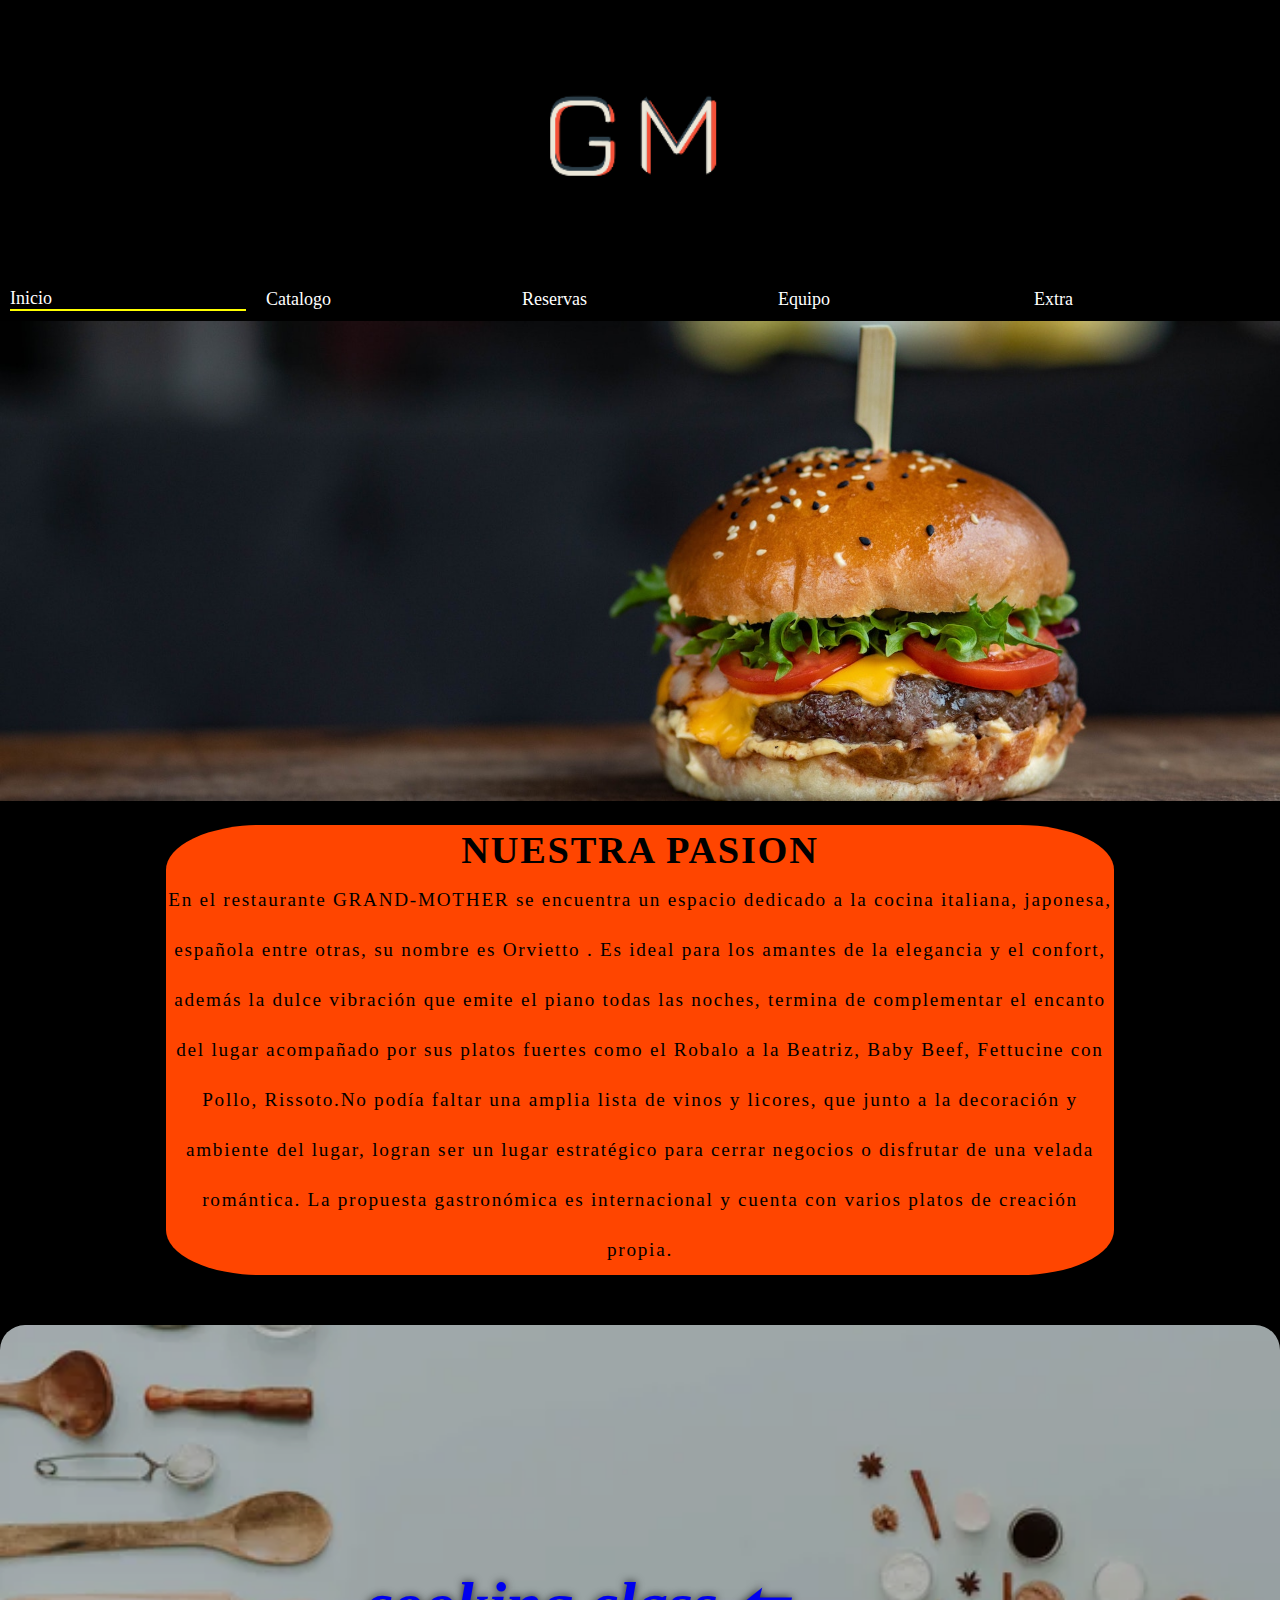
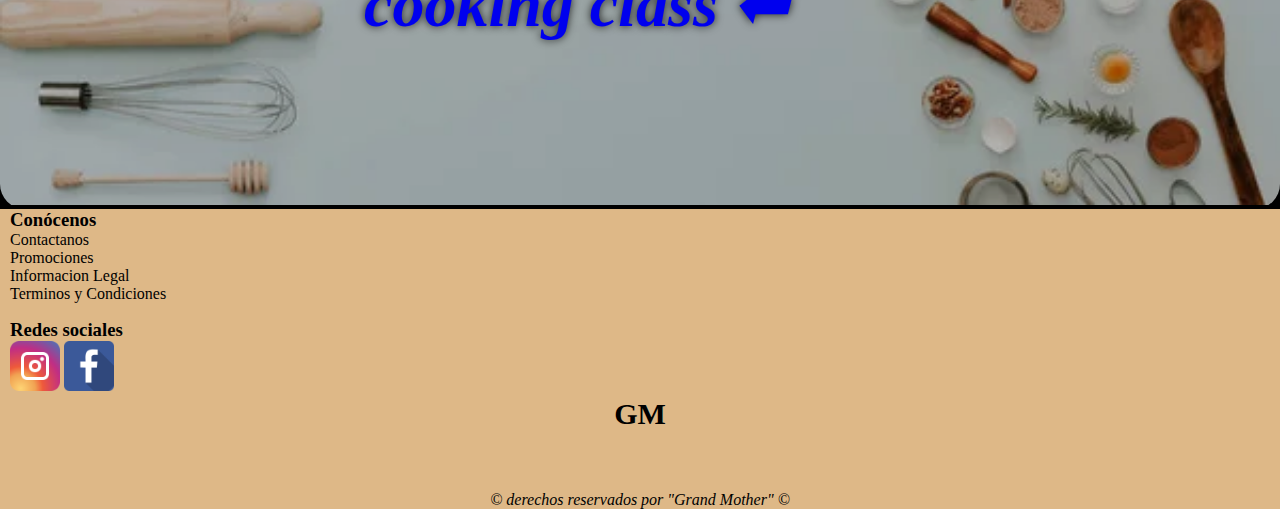
<file: index.html>
<!DOCTYPE html>
<html lang="en">
<head>
    <meta charset="UTF-8">
    <meta http-equiv="X-UA-Compatible" content="IE=edge">
    <meta name="viewport" content="width=device-width, initial-scale=1.0">
    <meta name="description" content="Grand Mother es una propuesta de restaurantes internacionales donde la magia esta no solo en la calidad de la materia prima o en la elaboración minuciosa de los platos si no también en el amor que se le pone a cada plato con tal de disfrutarlo al máximo ">
    <meta name="keywords" content="Comida deliciosa, rápida, restaurantes, lujo">
    <link rel="shortcut icon" type="image/png" sizes="32x32" href="../icons/favicon-32x32.png">
    <link rel="stylesheet" href="./css/style.css">
    <title>Restaurante exótico-comida extranjera</title>
</head>
<body>
    <header class="header-inicio">
      <div class="inicio-titulo-img">
        <a href="./index.html"><img src="./icons/logo logo.png" alt="logo" class="logo"></a>
        <h1>GRAND MOTHER</h1>
      </div>
      <nav class="nav-general">
        <ul class="nav-general-ul">
          <li class="li-nav-general ini"><a class="nav-li-a" href="./index.html">Inicio</a></li>
          <li class="li-nav-general catal"><a class="nav-li-a" href="./page/catalogo.html">Catalogo</a></li>
          <li class="li-nav-general ub"><a class="nav-li-a" href="./page/ubi-reser.html">Reservas</a></li>
          <li class="li-nav-general rese"><a class="nav-li-a" href="./page/personas.html">Equipo</a></li>
          <li class="li-nav-general per"><a class="nav-li-a" href="./page/extra.html">Extra</a></li>
        </ul>
      </nav>  
    </header>
    <main class="main-inicio">
      <div class="slider-frame">
        <ul class="slider-img">
            <li class="li-slider"><img src="img/img1.jpg" alt="plato" class="img-slader"></li>
            <li class="li-slider"><img src="img/img2.jpg" alt="sushi" class="img-slader"></li>
            <li class="li-slider"><img src="img/img3.jpg" alt="tenedor" class="img-slader"></li>
            <li class="li-slider"><img src="img/img4.jpg" alt="tabla" class="img-slader"></li>
        </ul>
      </div>
      <div class="main-text1">
        <h1>NUESTRA PASION</h1>
        <p>En el restaurante GRAND-MOTHER  se encuentra un espacio dedicado a la cocina italiana, japonesa, española entre otras, su nombre es Orvietto . Es ideal para los amantes de la elegancia y el confort, además la dulce vibración que emite el piano todas las noches, termina de complementar el encanto del lugar acompañado por sus platos fuertes como el Robalo a la Beatriz, Baby Beef, Fettucine con Pollo, Rissoto.No podía faltar una amplia lista de vinos y licores, que junto a la decoración y ambiente del lugar, logran ser un lugar estratégico para cerrar negocios o disfrutar de una velada romántica. La propuesta gastronómica es internacional y cuenta con varios platos de creación propia.</p>
      </div>
      <div class="banner-food">
        <img src="./img/banner-food.jpg" alt="ingredientes" class="img-banner-food">
        <p class="p-banner-food"><a href="https://www.youtube.com/watch?v=Z7SwhTZ5tOM&ab_channel=FuegoLoco" class="a-p-banner">cooking class ⬅ </a></p>
    </div>
    </main>
    <footer class="footer-inicio">
      <div class="footer-uno">
        <h3><strong> Conócenos </strong></h3>
        <ul>
          <li><a class="footer-ul-li-a" href="https://www.cronista.com/economia-politica/la-pina-es-inevitable-porque-la-macro-esta-podrida-el-duro-lamento-de-javier-milei/"> Contactanos</a></li>
          <li><a class="footer-ul-li-a" href="https://www.cronista.com/economia-politica/la-pina-es-inevitable-porque-la-macro-esta-podrida-el-duro-lamento-de-javier-milei/"> Promociones</a></li>
          <li><a class="footer-ul-li-a" href="https://www.cronista.com/economia-politica/la-pina-es-inevitable-porque-la-macro-esta-podrida-el-duro-lamento-de-javier-milei/"> Informacion Legal</a></li>
          <li><a class="footer-ul-li-a" href="https://www.cronista.com/economia-politica/la-pina-es-inevitable-porque-la-macro-esta-podrida-el-duro-lamento-de-javier-milei/"> Terminos y Condiciones</a></li>
        </ul>
      </div>
      <div class="footer-dos">
        <h3><strong> Redes sociales </strong></h3>
        <a href="https://www.instagram.com/"><img src="./icons/instagram.png" alt="instagram" class="redes-footer-img"></a>
        <a href="https://www.facebook.com/"><img src="./icons/facebook.png" alt="facebook" class="redes-footer-img"></a>
      </div>
      <div class="footer-tres">
        <h3 class="gm">GM</h3>
      </div>
      <div class="footer-cuatro">
        <em>© derechos reservados por "Grand Mother" ©</em>
      </div>
    </footer>
    <script src="/main.js"></script>
</body>
</html>
</file>
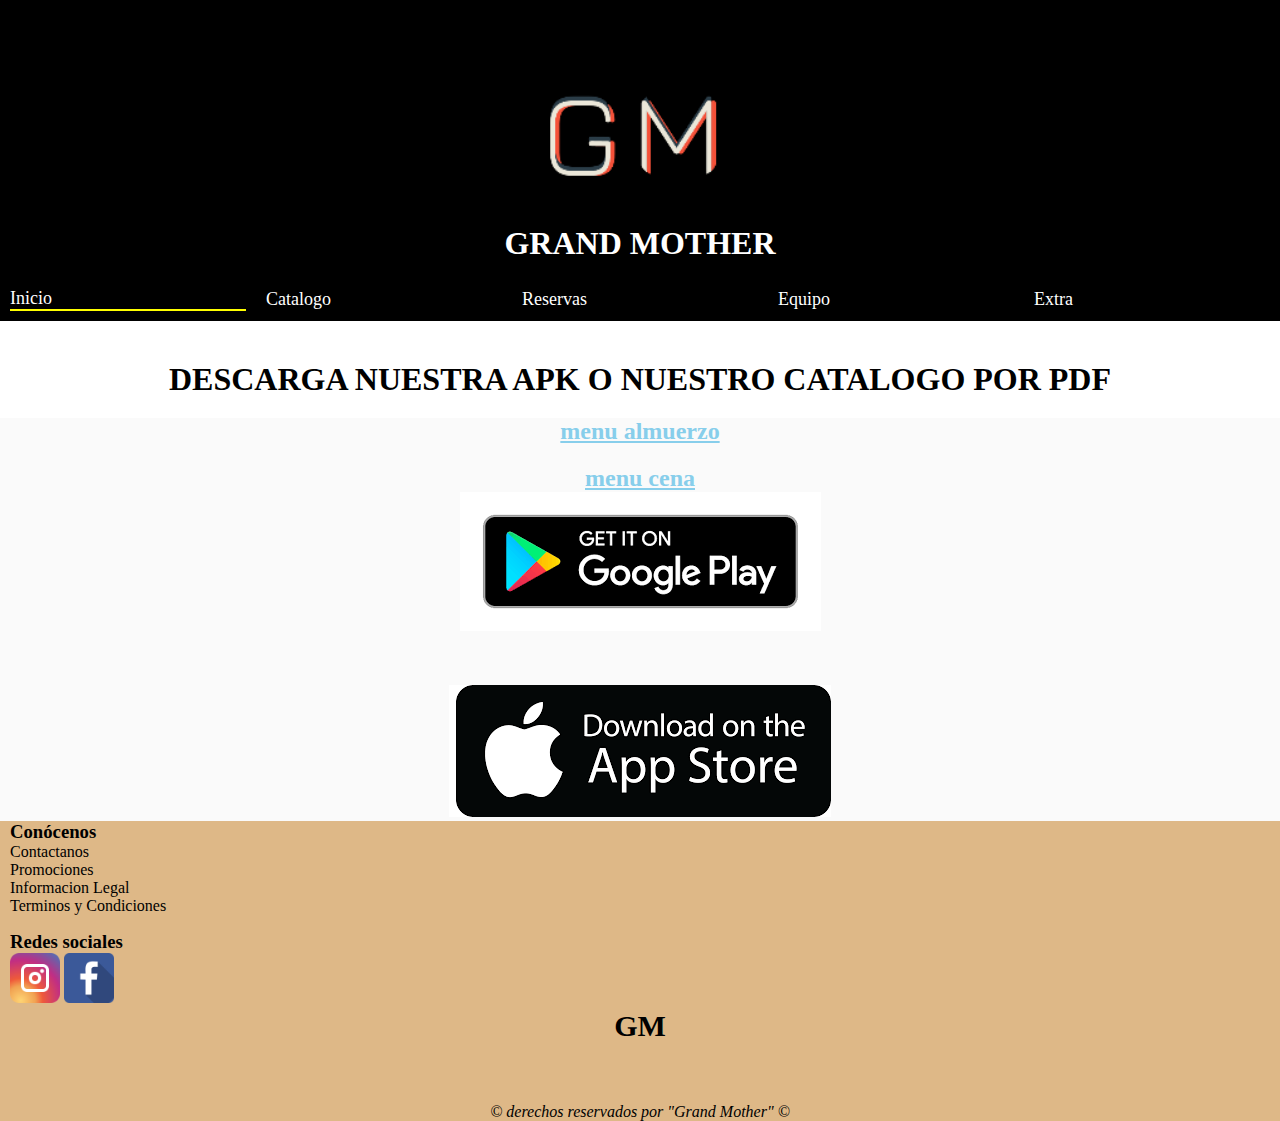
<file: page/extra.html>
<!DOCTYPE html>
<html lang="en">
<head>
    <meta charset="UTF-8">
    <meta http-equiv="X-UA-Compatible" content="IE=edge">
    <meta name="viewport" content="width=device-width, initial-scale=1.0">
    <meta name="description" content="Una aplicación en donde pueden ver nuestro catalogo de comida y además podrás pedir atreves de la aplicación móvil la comida que desees sin cargo de envío ">
    <meta name="keywords" content="Aplicación móvil, descarga, catalogo, pedidos a domicilio">
    <link rel="stylesheet" href="../css/style.css">
    <title>catalogo de comida- aplicaciones</title>
</head>
<body>
    <header class="header-inicio">
        <div class="inicio-titulo-img">
          <a href="../index.html"><img src="../icons/logo logo.png" alt="logo" class="logo"></a>
          <h1 class="titulo-header">GRAND MOTHER</h1>
        </div>
        <nav class="nav-general">
          <ul class="nav-general-ul">
            <li class="li-nav-general ini"><a class="nav-li-a" href="../index.html">Inicio</a></li>
            <li class="li-nav-general catal"><a class="nav-li-a" href="./catalogo.html">Catalogo</a></li>
            <li class="li-nav-general ub"><a class="nav-li-a" href="./ubi-reser.html">Reservas</a></li>
            <li class="li-nav-general rese"><a class="nav-li-a" href="./personas.html">Equipo</a></li>
            <li class="li-nav-general per"><a class="nav-li-a" href="./extra.html">Extra</a></li>
          </ul>
        </nav>  
    </header>
    <main class="main-extra">
        <h1 class="h1-apk">DESCARGA NUESTRA APK O NUESTRO CATALOGO POR PDF</h1>
        <div class="contenedor-apk">
            <h2 class="h2-apk h2-11"><a href="https://drive.google.com/file/d/1CUoHYrBXydnJr3fMBxEMMrKCqdGgPCy-/view" class="a-apk">menu almuerzo</a></h2>
            <h2 class="h2-apk h2-22"><a href="https://drive.google.com/file/d/1aKr-Q-BvOrkUyZ8FX36Mrg9csysnn0eR/view" class="a-apk">menu cena</a></h2>
            <div class="apk-img-playstore">
                <a href=""><img src="../img/apk/PlayStore.png" alt="playstore"></a>
            </div>
            <div class="apk-img-apple">
               <a href=""><img src="../img/apk/Appl.png" alt="apple"></a>
            </div>
        </div>
    </main>
    <footer class="footer-inicio">
        <div class="footer-uno">
          <h3><strong> Conócenos </strong></h3>
          <ul>
            <li><a class="footer-ul-li-a" href="https://www.cronista.com/economia-politica/la-pina-es-inevitable-porque-la-macro-esta-podrida-el-duro-lamento-de-javier-milei/"> Contactanos</a></li>
            <li><a class="footer-ul-li-a" href="https://www.cronista.com/economia-politica/la-pina-es-inevitable-porque-la-macro-esta-podrida-el-duro-lamento-de-javier-milei/"> Promociones</a></li>
            <li><a class="footer-ul-li-a" href="https://www.cronista.com/economia-politica/la-pina-es-inevitable-porque-la-macro-esta-podrida-el-duro-lamento-de-javier-milei/"> Informacion Legal</a></li>
            <li><a class="footer-ul-li-a" href="https://www.cronista.com/economia-politica/la-pina-es-inevitable-porque-la-macro-esta-podrida-el-duro-lamento-de-javier-milei/"> Terminos y Condiciones</a></li>
          </ul>
        </div>
        <div class="footer-dos">
          <h3><strong> Redes sociales </strong></h3>
          <a href="https://www.instagram.com/"><img src="../icons/instagram.png" alt="instagram" class="redes-footer-img"></a>
          <a href="https://www.facebook.com/"><img src="../icons/facebook.png" alt="facebook" class="redes-footer-img"></a>
        </div>
        <div class="footer-tres">
          <h3 class="gm">GM</h3>
        </div>
        <div class="footer-cuatro">
          <em>© derechos reservados por "Grand Mother" ©</em>
        </div>
      </footer>
      <script src="/main.js"></script>
</body>
</html>
</file>
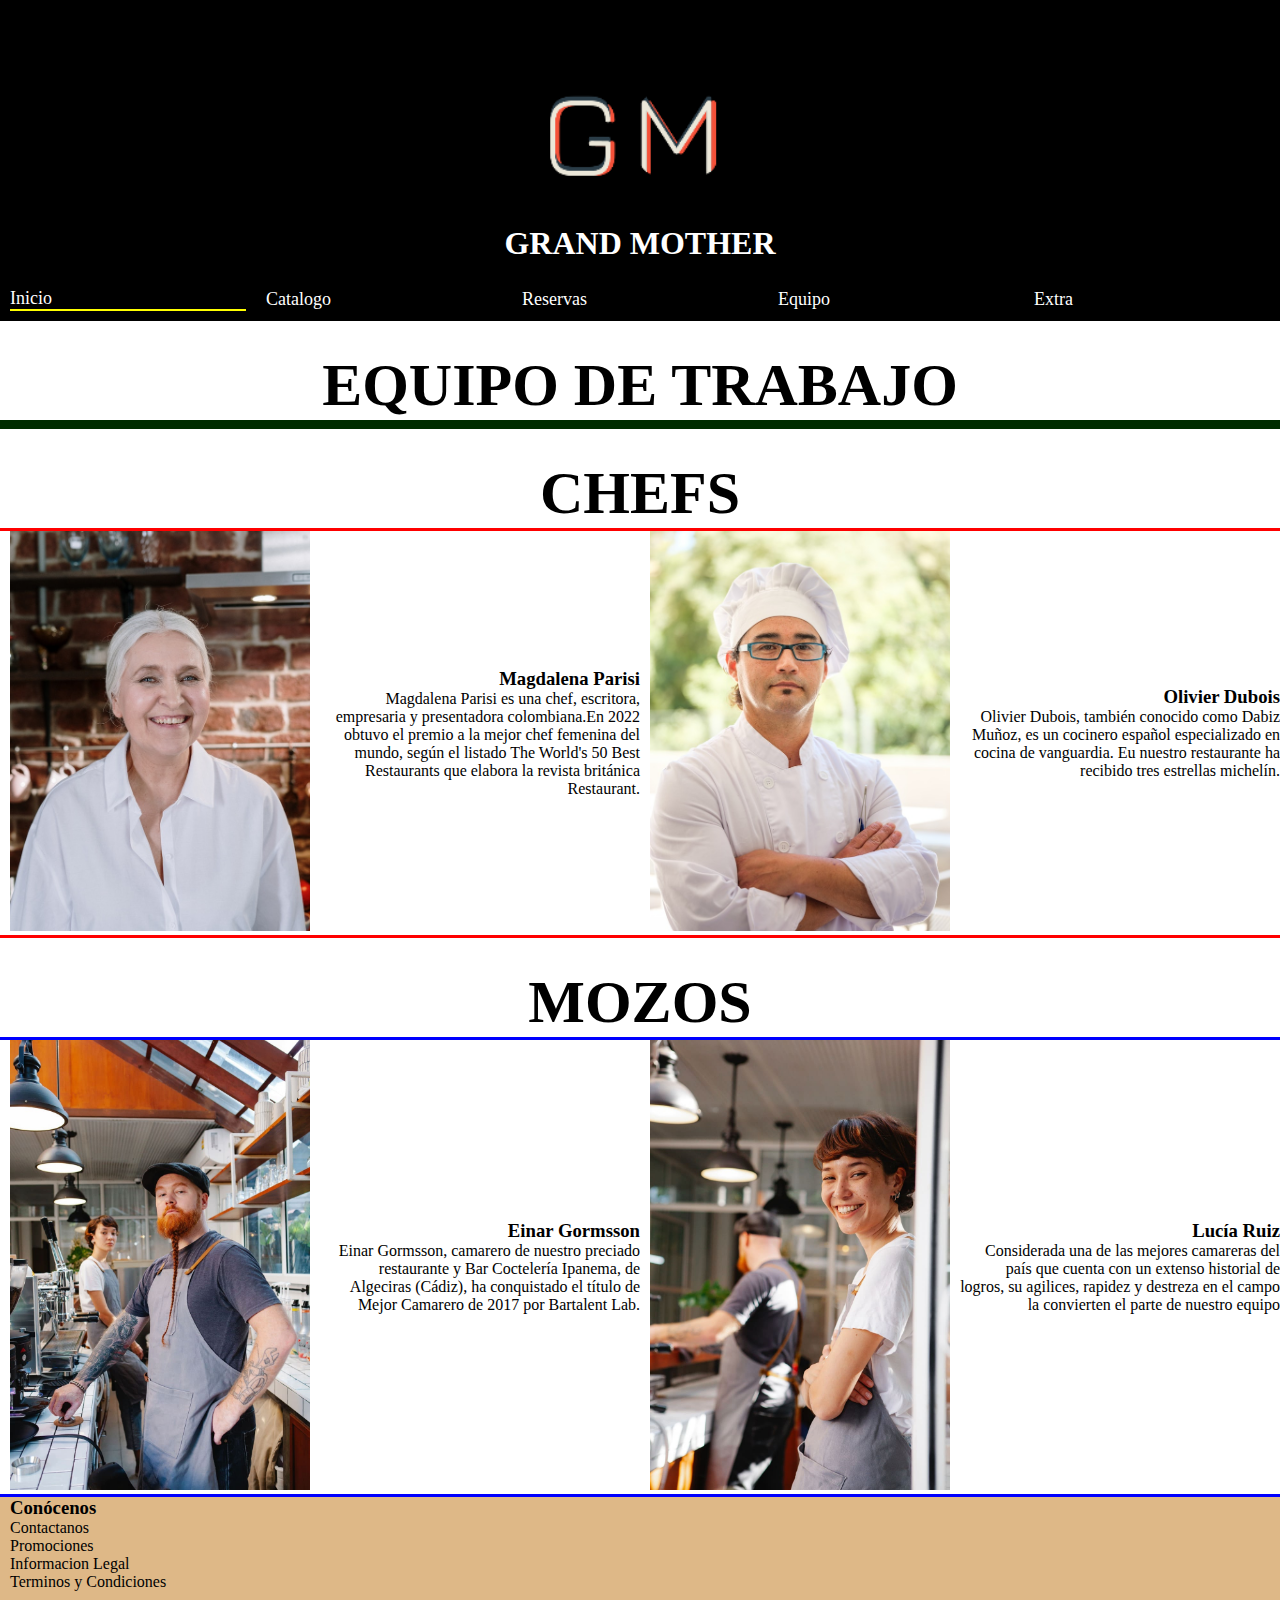
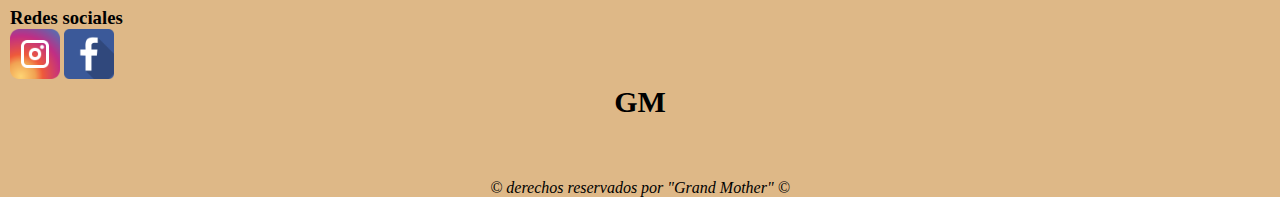
<file: page/personas.html>
<!DOCTYPE html>
<html lang="en">
<head>
    <meta charset="UTF-8">
    <meta http-equiv="X-UA-Compatible" content="IE=edge">
    <meta name="viewport" content="width=device-width, initial-scale=1.0">
    <meta name="description" content="Nuestros profesionales están altamente preparados para cumplir cualquier demanda que se les aparezca además contamos con 3 premios a los mejores platillos de comida del país">
    <meta name="keywords" content="Personal capacitado, top, lujo, premios, comidas, mejores restaurantes ">
    <link rel="stylesheet" href="../css/style.css">
    <title>equipo de trabajo- mejores del país</title>
</head>
<body>
    <header class="header-inicio">
        <div class="inicio-titulo-img">
          <a href="../index.html"><img src="../icons/logo logo.png" alt="logo" class="logo"></a>
          <h1 class="titulo-header">GRAND MOTHER</h1>
        </div>
        <nav class="nav-general">
          <ul class="nav-general-ul">
            <li class="li-nav-general ini"><a class="nav-li-a" href="../index.html">Inicio</a></li>
            <li class="li-nav-general catal"><a class="nav-li-a" href="./catalogo.html">Catalogo</a></li>
            <li class="li-nav-general ub"><a class="nav-li-a" href="./ubi-reser.html">Reservas</a></li>
            <li class="li-nav-general rese"><a class="nav-li-a" href="./personas.html">Equipo</a></li>
            <li class="li-nav-general per"><a class="nav-li-a" href="./extra.html">Extra</a></li>
          </ul>
        </nav>  
    </header>
    <main class="main-personas">
        <h1 class="h1-chef">EQUIPO DE TRABAJO</h1>
        <h2 class="h2-chef">CHEFS</h2>
        <div class="contenedor-chef">
            <div class="chef-1 general-chef">
                <div class="img-chef-1 imgagen-chef">
                    <img src="../img/chef-mozos/mujer-chef.jpg" alt="cocinera" class="imagenchefs">
                </div>
                <div class="texto-chef1 general-texto-chef">
                    <h3>Magdalena Parisi</h3>
                    <p>Magdalena Parisi  es una chef, escritora, empresaria y presentadora colombiana.En 2022 obtuvo el premio a la mejor chef femenina del mundo, según el listado The World's 50 Best Restaurants que elabora la revista británica Restaurant.</p>
                </div>
            </div>
            <div class="chef-2 general-chef">
                <div class="img-chef-2 imgagen-chef">
                    <img src="../img/chef-mozos/hombre-chef.jpg" alt="chef" class="imagenchefs">
                </div>
                <div class="texto-chef2 general-texto-chef">
                    <h3>Olivier Dubois</h3>
                    <p>Olivier Dubois, también conocido como Dabiz Muñoz, es un cocinero español especializado en cocina de vanguardia. Eu nuestro restaurante ha recibido tres estrellas michelín.</p>
                </div>
            </div>
        </div>
        <h4 class="h4-mozos">MOZOS</h4>
        <div class="contenedor-chef">
            <div class="chef-1 general-chef general-chef-2">
                <div class="img-chef-1 imgagen-chef">
                    <img src="../img/chef-mozos/mozo-m-1.jpg" alt="moza" class="imagenchefs">
                </div>
                <div class="texto-chef1 general-texto-chef">
                    <h3>Einar Gormsson </h3>
                    <p>Einar Gormsson, camarero de nuestro preciado restaurante y Bar Coctelería Ipanema, de Algeciras (Cádiz), ha conquistado el título de Mejor Camarero de 2017 por Bartalent Lab.</p>
                </div>
            </div>
            <div class="chef-2 general-chef general-chef-2">
                <div class="img-chef-2 imgagen-chef">
                    <img src="../img/chef-mozos/moza-f-1.jpg" alt="mozo" class="imagenchefs">
                </div>
                <div class="texto-chef2 general-texto-chef">
                    <h3>Lucía Ruiz</h3>
                    <p class="p-tex-1">Considerada una de las mejores camareras del país que cuenta con un extenso historial de logros, su agilices, rapidez y destreza en el campo la convierten el parte de nuestro equipo</p>
                </div>
            </div>
        </div>
    </main>
    <footer class="footer-inicio">
        <div class="footer-uno">
          <h3><strong> Conócenos </strong></h3>
          <ul>
            <li><a class="footer-ul-li-a" href="https://www.cronista.com/economia-politica/la-pina-es-inevitable-porque-la-macro-esta-podrida-el-duro-lamento-de-javier-milei/"> Contactanos</a></li>
            <li><a class="footer-ul-li-a" href="https://www.cronista.com/economia-politica/la-pina-es-inevitable-porque-la-macro-esta-podrida-el-duro-lamento-de-javier-milei/"> Promociones</a></li>
            <li><a class="footer-ul-li-a" href="https://www.cronista.com/economia-politica/la-pina-es-inevitable-porque-la-macro-esta-podrida-el-duro-lamento-de-javier-milei/"> Informacion Legal</a></li>
            <li><a class="footer-ul-li-a" href="https://www.cronista.com/economia-politica/la-pina-es-inevitable-porque-la-macro-esta-podrida-el-duro-lamento-de-javier-milei/"> Terminos y Condiciones</a></li>
          </ul>
        </div>
        <div class="footer-dos">
          <h3><strong> Redes sociales </strong></h3>
          <a href="https://www.instagram.com/"><img src="../icons/instagram.png" alt="instagram" class="redes-footer-img"></a>
          <a href="https://www.facebook.com/"><img src="../icons/facebook.png" alt="facebook" class="redes-footer-img"></a>
        </div>
        <div class="footer-tres">
          <h3 class="gm">GM</h3>
        </div>
        <div class="footer-cuatro">
          <em>© derechos reservados por "Grand Mother" ©</em>
        </div>
    </footer>
    <script src="/main.js"></script>
</body>
</html>
</file>
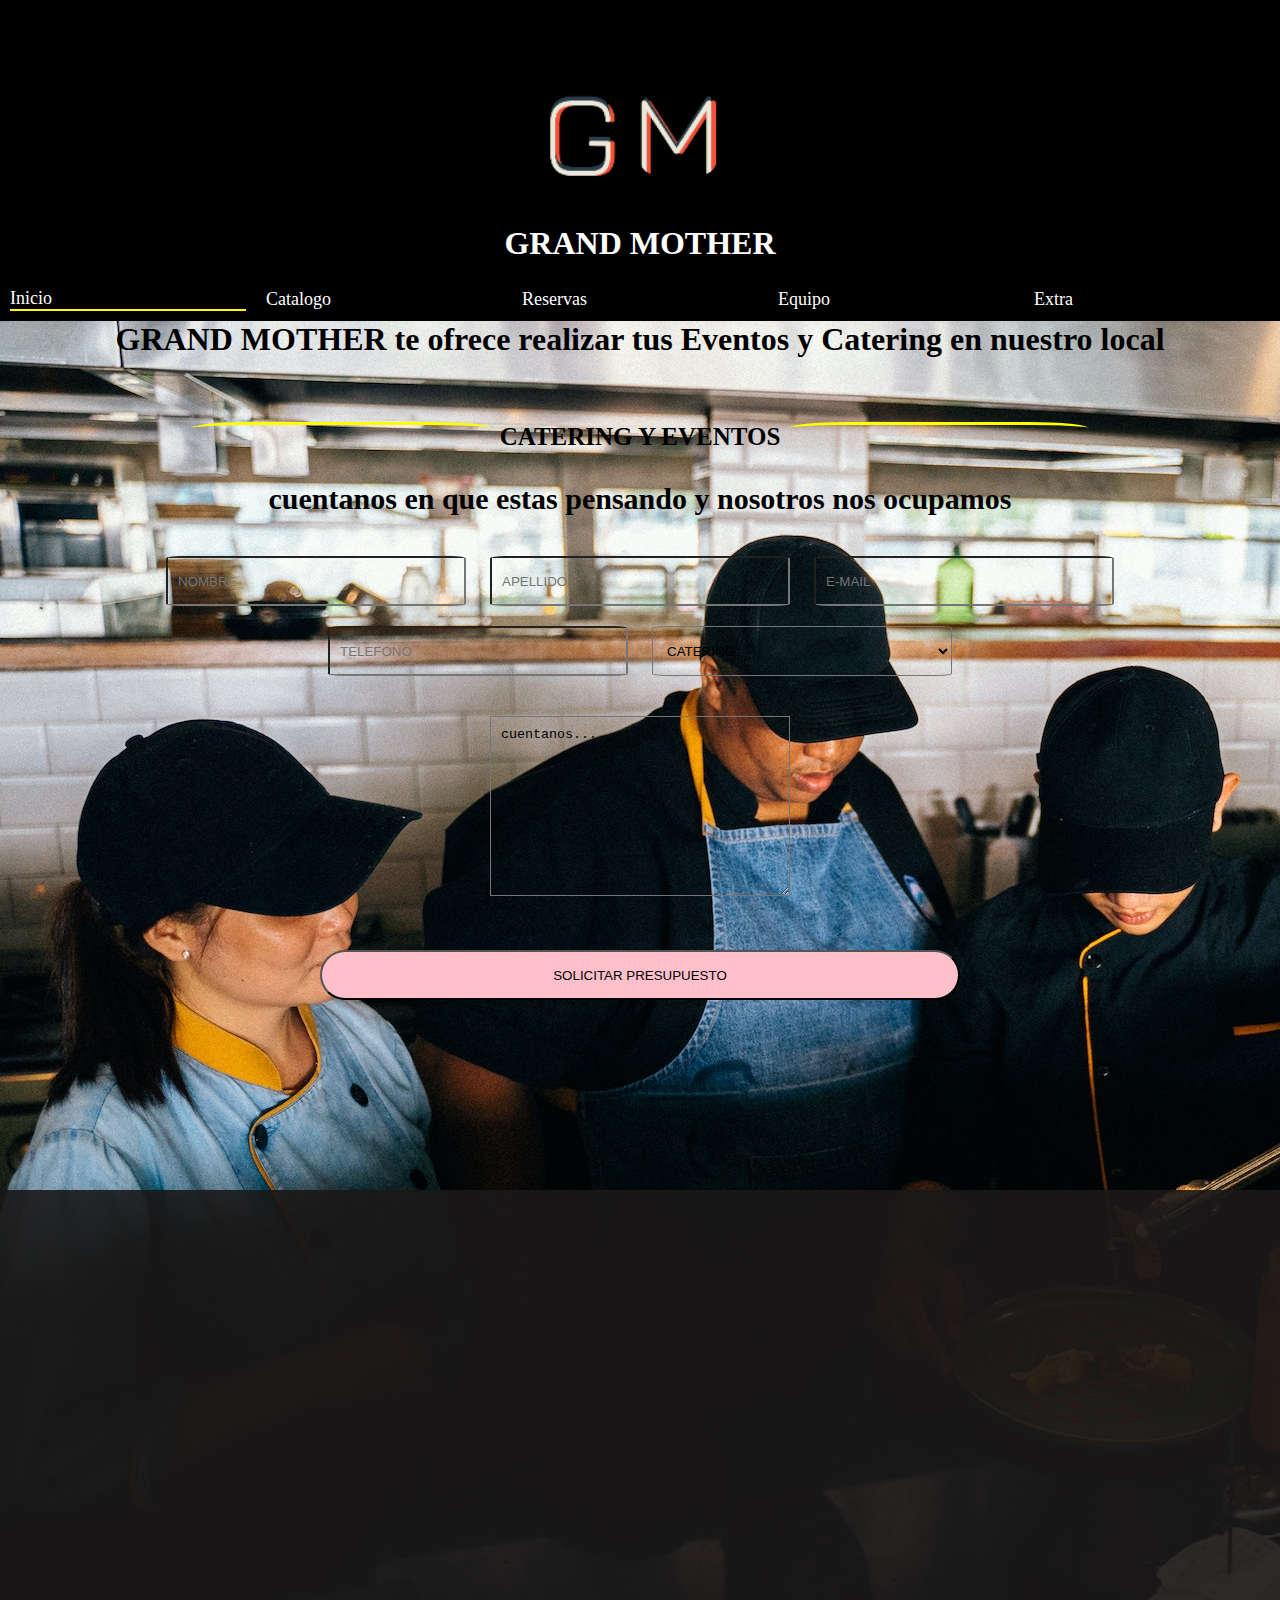
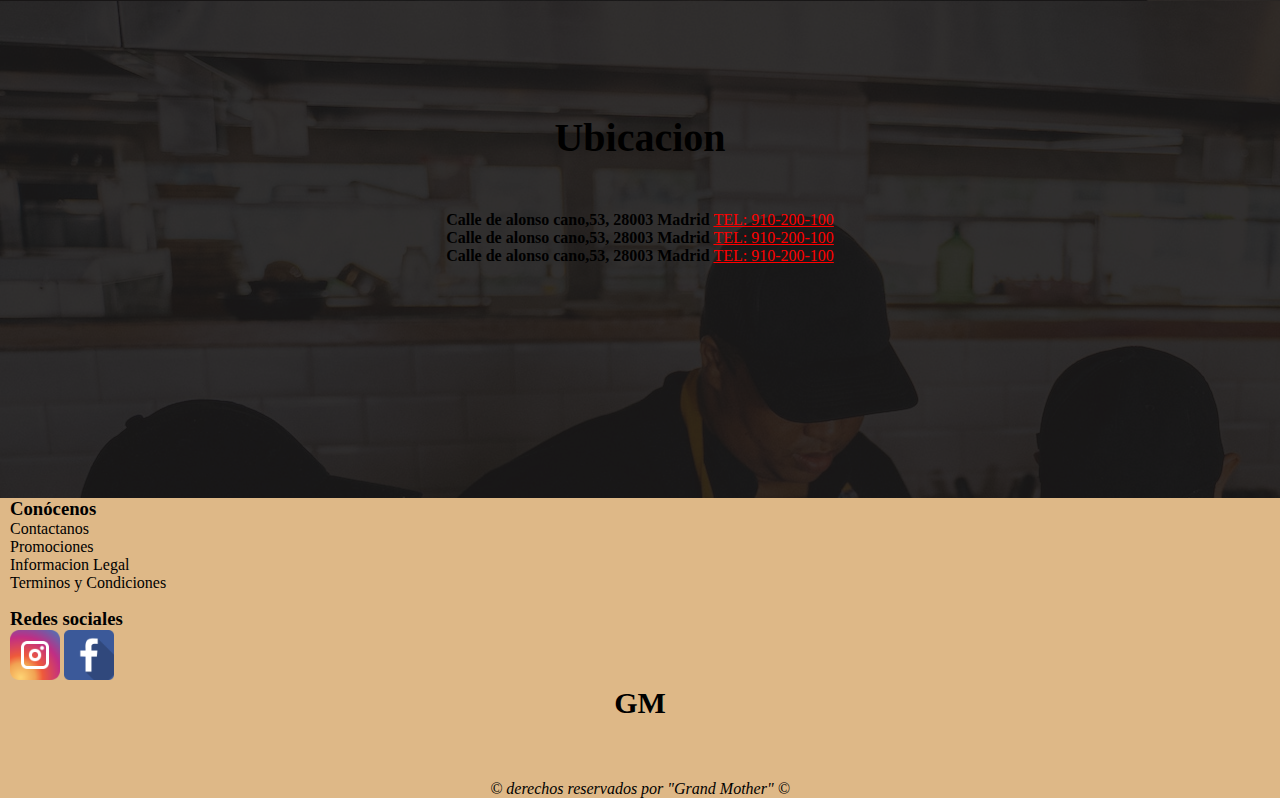
<file: page/ubi-reser.html>
<!DOCTYPE html>
<html lang="en">
<head>
    <meta charset="UTF-8">
    <meta http-equiv="X-UA-Compatible" content="IE=edge">
    <meta name="viewport" content="width=device-width, initial-scale=1.0">
    <meta name="description" content="Quieren realizar un catering o algún evento especial, nosotros te ofrecemos nuestro establecimiento puedes mandar un e-mail con tus necesidades y nosotros la cumplimos además podrás las excelentes ubicaciones en las que se encuentran situados nuestros locales ">
    <meta name="keywords" content="Lugar cerca, restaurante lujo, reservas, catering, eventos especiales, ofertas">
    <link rel="stylesheet" href="../css/style.css">
    <title>RESEVAS🕞-CATERING Y EXCELENTE UBICACION</title>
</head>
<body class="body-reservas">
    <header class="header-inicio">
        <div class="inicio-titulo-img">
          <a href="../index.html"><img src="../icons/logo logo.png" alt="logo" class="logo"></a>
          <h1 class="titulo-header">GRAND MOTHER</h1>
        </div>
        <nav class="nav-general">
          <ul class="nav-general-ul">
            <li class="li-nav-general ini"><a class="nav-li-a" href="../index.html">Inicio</a></li>
            <li class="li-nav-general catal"><a class="nav-li-a" href="./catalogo.html">Catalogo</a></li>
            <li class="li-nav-general ub"><a class="nav-li-a" href="./ubi-reser.html">Reservas</a></li>
            <li class="li-nav-general rese"><a class="nav-li-a" href="./personas.html">Equipo</a></li>
            <li class="li-nav-general per"><a class="nav-li-a" href="./extra.html">Extra</a></li>
          </ul>
        </nav>  
    </header>
    <main class="main-reservas">
        <h1 class="h1-reservas">GRAND MOTHER te ofrece realizar tus Eventos y Catering en nuestro local</h1>
        <div class="contenedor-h3-p-reservas">
            <p class="p-contenedor-reservas"></p>
            <h2 class="h2-reservas">CATERING Y EVENTOS</h2>
            <p class="p-contenedor-reservas"></p>
        </div>
        <h3 class="h3-reservas">cuentanos en que estas pensando y nosotros nos ocupamos</h3>
        <div class="contenedor-form-reservas">
            <form action="#" class="form-datos-reserva">
                <input type="text" placeholder="NOMBRE" class="nombre-datos input-reservas">
                <input type="text" placeholder="APELLIDO" class="apellido-datos input-reservas">
                <input type="text" placeholder="E-MAIL" class="email-datos input-reservas">
                <input type="text" placeholder="TELEFONO" class="telefono-datos input-reservas">
                <select name="opciones" class="select-datos input-reservas">
                    <option value="#" class="select-catering">CATERING</option>
                    <option value="#" class="select-reserva">RESERVA</option>
                </select>
            </form>
        </div>
        <div class="contenedor-texto-completar">
          <textarea name="texto" class="texto-completar" cols="40" rows="10">cuentanos...</textarea> 
        </div>
        <div class="contenedor-boton-presupuesto">
          <button type="submit" class="boton-presupuesto">SOLICITAR PRESUPUESTO</button>
        </div>
        <div class="contendor-ubicacion-mapa-inframe">
          <div class="contenedor-inframe">
            <iframe src="https://www.google.com/maps/embed?pb=!1m18!1m12!1m3!1d3857788.173638499!2d-110.18744181511559!3d37.437837320592664!2m3!1f0!2f0!3f0!3m2!1i1024!2i768!4f13.1!3m3!1m2!1s0x88620fccf57396e5%3A0xe0e5ea84104bbe6a!2sGrandmother&#39;s%20House!5e0!3m2!1ses-419!2sar!4v1661033433387!5m2!1ses-419!2sar" width="300" height="350" style="border:0;" allowfullscreen="" loading="lazy" referrerpolicy="no-referrer-when-downgrade" class="inframe-mapa"></iframe>
          </div>
          <div class="contenedor-datos">
            <h3 class="contendor-datos-h3">Ubicacion</h3>
            <div class="hijo-datos-secundarios">
              <div class="hijo-datos-1 hijos-datos">
                <strong> Calle de alonso cano,53, 28003 Madrid</strong>
                <span class="datos-spam"><u>TEL: 910-200-100</u></span>
              </div>
              <div class="hijo-datos-2 hijos-datos">
                <strong>Calle de alonso cano,53, 28003 Madrid</strong>
                <span class="datos-spam"><u>TEL: 910-200-100</u></span>
              </div>
              <div class="hijo-datos-3 hijos-datos">
                <strong>Calle de alonso cano,53, 28003 Madrid</strong>
                <span class="datos-spam"><u>TEL: 910-200-100</u></span>
              </div>
            </div>
          </div>
        </div>
    </main>
    <footer class="footer-inicio">
        <div class="footer-uno">
          <h3><strong> Conócenos </strong></h3>
          <ul>
            <li><a class="footer-ul-li-a" href="https://www.cronista.com/economia-politica/la-pina-es-inevitable-porque-la-macro-esta-podrida-el-duro-lamento-de-javier-milei/"> Contactanos</a></li>
            <li><a class="footer-ul-li-a" href="https://www.cronista.com/economia-politica/la-pina-es-inevitable-porque-la-macro-esta-podrida-el-duro-lamento-de-javier-milei/"> Promociones</a></li>
            <li><a class="footer-ul-li-a" href="https://www.cronista.com/economia-politica/la-pina-es-inevitable-porque-la-macro-esta-podrida-el-duro-lamento-de-javier-milei/"> Informacion Legal</a></li>
            <li><a class="footer-ul-li-a" href="https://www.cronista.com/economia-politica/la-pina-es-inevitable-porque-la-macro-esta-podrida-el-duro-lamento-de-javier-milei/"> Terminos y Condiciones</a></li>
          </ul>
        </div>
        <div class="footer-dos">
          <h3><strong> Redes sociales </strong></h3>
          <a href="https://www.instagram.com/"><img src="../icons/instagram.png" alt="instagram" class="redes-footer-img"></a>
          <a href="https://www.facebook.com/"><img src="../icons/facebook.png" alt="facebook" class="redes-footer-img"></a>
        </div>
        <div class="footer-tres">
          <h3 class="gm">GM</h3>
        </div>
        <div class="footer-cuatro">
          <em>© derechos reservados por "Grand Mother" ©</em>
        </div>
    </footer>
    <script src="/main.js"></script>
</body>
</html>
</file>
<file: css/style.css>
* {
  margin: 0%;
  padding: 0%;
  box-sizing: border-box;
}
* .body-catalogo {
  background-color: whitesmoke;
}

.header-inicio {
  background-color: black;
}
.header-inicio .inicio-titulo-img {
  display: flex;
  flex-direction: column;
  justify-content: center;
  align-items: center;
}
.header-inicio .inicio-titulo-img .logo {
  width: 220px;
}
.header-inicio .inicio-titulo-img .titulo-header {
  color: white;
}
.header-inicio .nav-general-ul {
  display: grid;
  grid-template-columns: repeat(2, 1fr);
  grid-template-rows: 1fr 1fr;
  justify-content: center;
  align-items: center;
}
.header-inicio .li-nav-general {
  margin: 10px;
  list-style: none;
  display: flex;
}
.header-inicio .ini {
  border-bottom: 2px solid yellow;
}
.header-inicio .nav-li-a {
  text-decoration: none;
  font-size: large;
  color: white;
}

/* Media queri: 420x530 100% */
@media screen and (min-width: 500px) and (max-width: 804px) {
  .header-inicio .li-nav-general {
    justify-content: center;
  }
  .header-inicio .per {
    grid-column: 1/3;
  }
}
@media screen and (min-width: 805px) and (max-width: 1920px) {
  .header-inicio .nav-general-ul {
    display: grid;
    grid-template-columns: repeat(5, 1fr);
    grid-template-rows: 1fr;
    justify-content: center;
    align-items: center;
    margin-top: 16px;
  }
}

.footer-inicio {
  background-color: #deb887;
  display: grid;
  grid-template-columns: 1fr;
  grid-template-rows: repeat(3, 1fr);
}
.footer-inicio .footer-uno {
  margin-left: 10px;
}
.footer-inicio .footer-uno .footer-ul-li-a {
  text-decoration: none;
  color: black;
}
.footer-inicio .footer-dos {
  margin-top: 16px;
  margin-left: 10px;
}
.footer-inicio .footer-dos .redes-footer-img {
  width: 50px;
}
.footer-inicio .footer-dos .footer-ul-li-a {
  text-decoration: none;
  color: black;
}
.footer-inicio .footer-tres {
  text-align: center;
}
.footer-inicio .footer-tres .gm {
  font-size: 30px;
}
.footer-inicio .footer-cuatro {
  text-align: center;
}

/* div 1: SLADER */
.main-inicio {
  background-color: black;
}
.main-inicio .slider-frame {
  width: 100%;
  height: auto;
  margin: 0px auto 0;
  overflow: hidden;
}
.main-inicio .slider-frame .slider-img {
  margin-top: 0px;
}
.main-inicio .slider-frame .slider-img {
  display: flex;
  padding: 0;
  width: 400%;
  -webkit-animation: slide 20s infinite alternate ease-in-out;
          animation: slide 20s infinite alternate ease-in-out;
}
@-webkit-keyframes slide {
  0% {
    margin-left: 0;
  }
  20% {
    margin-left: 0;
  }
  25% {
    margin-left: -100%;
  }
  45% {
    margin-left: -100%;
  }
  50% {
    margin-left: -200%;
  }
  70% {
    margin-left: -200%;
  }
  75% {
    margin-left: -300%;
  }
  100% {
    margin-left: -300%;
  }
}
@keyframes slide {
  0% {
    margin-left: 0;
  }
  20% {
    margin-left: 0;
  }
  25% {
    margin-left: -100%;
  }
  45% {
    margin-left: -100%;
  }
  50% {
    margin-left: -200%;
  }
  70% {
    margin-left: -200%;
  }
  75% {
    margin-left: -300%;
  }
  100% {
    margin-left: -300%;
  }
}
.main-inicio .slider-frame .li-slider {
  width: 100%;
  list-style: none;
}
.main-inicio .slider-frame .img-slader {
  width: 100%;
}
.main-inicio .main-text1 {
  width: 50% auto;
  text-align: center;
  margin-left: 13%;
  margin-right: 13%;
  margin-top: 20px;
  background-color: orangered;
  border-radius: 10%;
  letter-spacing: 0.09em;
  font-size: 1.2em;
}
.main-inicio .banner-food {
  width: 100%;
  border-radius: 25px;
  overflow: hidden;
  position: relative;
  cursor: pointer;
  margin-top: 50px;
  transition: 0.1s all ease-in-out;
}
.main-inicio .banner-food .img-banner-food {
  width: 100%;
  height: 100%;
  opacity: 80%;
}
.main-inicio .banner-food .p-banner-food {
  color: rgb(0, 0, 0);
  position: absolute;
  top: 50%;
  left: 30%;
  text-shadow: 0 0 8px rgba(1, 1, 1, 0.8);
}
.main-inicio .banner-food .a-p-banner {
  text-decoration: none;
  -webkit-animation: pbanner 1s 1s infinite ease-in;
          animation: pbanner 1s 1s infinite ease-in;
  font-size: 2rem;
}
.main-inicio .banner-food .a-p-banner .banner-food .a-p-banner {
  text-decoration: none;
  -webkit-animation: pbanner 1s 1s infinite ease-in;
          animation: pbanner 1s 1s infinite ease-in;
  font-size: 500px;
}
@-webkit-keyframes pbanner {
  0% {
    color: black;
  }
  75% {
    color: green;
  }
  50% {
    color: red;
  }
  75% {
    color: blue;
  }
}
@keyframes pbanner {
  0% {
    color: black;
  }
  75% {
    color: green;
  }
  50% {
    color: red;
  }
  75% {
    color: blue;
  }
}

.banner-food:hover {
  transform: scale(1);
  border-radius: 30%;
}

@media screen and (min-width: 1001px) and (max-width: 2000px) {
  .main-text1 {
    background-color: red;
    width: 30% auto;
    text-align: center;
    margin-left: 26%;
    margin-right: 26%;
    margin-top: 20px;
    border-radius: 7%;
    letter-spacing: 1.5;
    line-height: 50px;
    font-size: 1.2em;
  }
}
@media screen and (min-width: 800px) and (max-width: 2000px) {
  .banner-food .p-banner-food .a-p-banner {
    display: inline-block;
    position: relative;
    font-weight: 900;
    right: 20px;
    font-family: Georgia, "Times New Roman", Times, serif;
    font-style: italic;
    font-size: 4rem;
  }
}
.main-catalogo .h1-main-catalogo {
  text-align: center;
  margin-top: 30px;
  -webkit-animation: h1-main-catalogo alternate infinite ease 2s 2s;
          animation: h1-main-catalogo alternate infinite ease 2s 2s;
}
@-webkit-keyframes h1-main-catalogo {
  0% {
    color: rgb(155, 27, 27);
  }
  25% {
    color: rgb(97, 24, 24);
  }
  50% {
    color: rgb(202, 115, 115);
  }
  75% {
    color: rgb(49, 11, 11);
  }
}
@keyframes h1-main-catalogo {
  0% {
    color: rgb(155, 27, 27);
  }
  25% {
    color: rgb(97, 24, 24);
  }
  50% {
    color: rgb(202, 115, 115);
  }
  75% {
    color: rgb(49, 11, 11);
  }
}
.main-catalogo .contenedor-principal-uno {
  display: grid;
  grid-template-columns: 2fr;
  grid-template-rows: repeat(3, 1fr);
  gap: 30px;
}
.main-catalogo .contenedor-principal-uno .contenedor-hijo-primero {
  display: grid;
  grid-template-columns: repeat(2, 1fr);
  grid-template-rows: repeat(2, 1fr);
  text-align: center;
  align-items: center;
  border-top: 2px solid black;
  border-bottom: 2px solid black;
}
.main-catalogo .contenedor-principal-uno .contenedor-hijo-primero .contenedor-hijo-img {
  width: 100%;
  grid-row: 1/3;
}
.main-catalogo .img-muestra1 {
  width: 100%;
  margin-top: 40px;
}
.main-catalogo .img-muestra2 {
  width: 100%;
  margin-top: 0px;
}

/* media querri: catalogo */
@media screen and (min-width: 1001px) and (max-width: 2980px) {
  .padre-catalogo {
    display: grid;
    grid-template-columns: 2fr 1fr;
  }
  .padre-catalogo .contenedor-principal-uno {
    display: grid;
    grid-template-columns: 1fr 1fr;
    grid-template-rows: 0.1fr 0.1fr;
    gap: 30px;
  }
  .padre-catalogo .contenedor-principal-uno .contenedor-hijo-primero {
    display: grid;
    grid-template-columns: repeat(2, 1fr);
    grid-template-rows: repeat(2, 1fr);
    text-align: center;
    align-items: center;
    margin-top: 125px;
    margin-left: 70px;
    border: 2px solid black;
  }
  .padre-catalogo .img-muestra2 {
    width: 100%;
    margin-left: 70px;
    margin-top: 40px;
    margin-right: 5px;
    border-radius: 5%;
    border: 2px groove #333;
  }
}
@media screen and (min-width: 883px) and (max-width: 1000px) {
  .padre-catalogo {
    display: grid;
    grid-template-columns: 2fr 1fr;
  }
  .padre-catalogo .contenedor-principal-uno {
    display: grid;
    grid-template-columns: 1fr 1fr;
    grid-template-rows: 0.1fr 0.1fr;
    gap: 30px;
  }
  .padre-catalogo .contenedor-principal-uno .contenedor-hijo-primero {
    display: grid;
    grid-template-columns: repeat(2, 1fr);
    grid-template-rows: repeat(2, 0.5fr);
    text-align: center;
    align-items: center;
    margin-top: 35px;
    margin-left: 70px;
    border: 2px solid black;
  }
  .padre-catalogo .img-muestra2 {
    width: 100%;
    margin-left: 70px;
    margin-top: 30px;
    margin-right: 5px;
    border-radius: 5%;
    border: 2px groove #333;
  }
}
.main-reservas {
  background: url(../img/reserva/fondo-reservas.jpg);
}
.main-reservas .h1-reservas {
  text-align: center;
  color: black;
}
.main-reservas .h2-reservas {
  text-align: center;
  color: black;
}
.main-reservas .contenedor-h3-p-reservas {
  display: grid;
  grid-template-columns: repeat(3, 1fr);
  justify-content: center;
  margin-left: 15%;
  margin-right: 15%;
  margin-top: 4rem;
}
.main-reservas .contenedor-h3-p-reservas .p-contenedor-reservas {
  border-top: 3px solid yellow;
  border-radius: 20%;
}
.main-reservas .contenedor-h3-p-reservas .h2-reservas {
  color: black;
  margin: 1px;
  font-size: 25px;
}
.main-reservas .h3-reservas {
  text-align: center;
  color: black;
  margin: 30px;
  font-size: 30px;
}
.main-reservas .contenedor-form-reservas .form-datos-reserva {
  text-align: center;
  color: black;
}
.main-reservas .contenedor-form-reservas .input-reservas {
  padding: 10px;
  height: 50px;
  width: 300px;
  margin: 10px;
  background: transparent; /* agregar hover */
  color: black;
  border-radius: 5%;
}
.main-reservas .contenedor-texto-completar {
  text-align: center;
}
.main-reservas .contenedor-texto-completar .texto-completar {
  width: 300px;
  margin-top: 30px;
  height: 180px;
  background: transparent;
  color: black;
  padding: 10px;
}

.contenedor-boton-presupuesto {
  text-align: center;
}
.contenedor-boton-presupuesto .boton-presupuesto {
  width: 50%;
  margin-top: 50px;
  height: 50px;
  border-radius: 80px;
  background-color: pink;
}

.contendor-ubicacion-mapa-inframe {
  margin-top: 190px;
  display: grid;
  grid-template-columns: 1fr;
  grid-template-rows: 1fr 1fr;
  background-color: rgba(27, 24, 24, 0.9);
}
.contendor-ubicacion-mapa-inframe .contenedor-inframe {
  text-align: center;
}
@media screen and (min-width: 600px) and (max-width: 810px) {
  .contendor-ubicacion-mapa-inframe .inframe-mapa {
    margin-top: 50px;
    width: 570px;
  }
}
@media screen and (min-width: 810px) and (max-width: 3000px) {
  .contendor-ubicacion-mapa-inframe .inframe-mapa {
    margin-top: 100px;
    width: 800px;
  }
}
.contendor-ubicacion-mapa-inframe .contenedor-datos {
  margin-top: 70px;
}
.contendor-ubicacion-mapa-inframe .contenedor-datos .contendor-datos-h3 {
  text-align: center;
  font-size: 2.5em;
}
.contendor-ubicacion-mapa-inframe .contenedor-datos .hijo-datos-secundarios {
  text-align: center;
  display: grid;
  margin-top: 50px;
  grid-template-columns: 1fr;
  grid-template-rows: repeat(3, 1fr);
  justify-content: center;
}
.contendor-ubicacion-mapa-inframe .contenedor-datos .hijo-datos-secundarios .hijos-datos .datos-spam {
  color: red;
}

.main-personas .h1-chef {
  text-align: center;
  font-size: 60px;
  margin-top: 30px;
  border-bottom: 9px outset green;
}
.main-personas .h2-chef {
  text-align: center;
  font-size: 60px;
  margin-top: 30px;
}
.main-personas .h4-mozos {
  text-align: center;
  font-size: 60px;
  margin-top: 30px;
}
.main-personas .contenedor-chef {
  text-align: center;
  display: grid;
  grid-template-columns: 1fr;
  grid-template-rows: 1fr 1fr;
}
.main-personas .contenedor-chef .general-chef {
  display: grid;
  grid-template-columns: 1fr 1fr;
  border-top: 3px solid red;
  border-bottom: 3px solid red;
}
.main-personas .contenedor-chef .general-chef .imagenchefs {
  width: 300px;
}
.main-personas .contenedor-chef .general-chef .general-texto-chef {
  text-align: end;
  display: flex;
  flex-direction: column;
  justify-content: center;
}
.main-personas .contenedor-chef .general-chef-2 {
  border-top: 3px solid blue;
  border-bottom: 3px solid blue;
}
@media screen and (min-width: 880px) and (max-width: 3000px) {
  .main-personas .contenedor-chef {
    text-align: center;
    display: grid;
    grid-template-columns: 1fr 1fr;
    grid-template-rows: 1fr;
  }
  .main-personas .contenedor-chef .general-chef {
    display: grid;
    grid-template-columns: 1fr 1fr;
    border-top: 3px solid red;
    border-bottom: 3px solid red;
  }
  .main-personas .contenedor-chef .general-chef .imagenchefs {
    width: 300px;
  }
  .main-personas .contenedor-chef .general-chef .general-texto-chef {
    text-align: end;
    display: flex;
    flex-direction: column;
    justify-content: center;
  }
  .main-personas .contenedor-chef .general-chef-2 {
    border-top: 3px solid blue;
    border-bottom: 3px solid blue;
  }
  .main-personas .contenedor-chef .general-chef-2 {
    border-top: 3px solid blue;
    border-bottom: 3px solid blue;
  }
}
@media screen and (min-width: 320px) and (max-width: 450px) {
  .main-personas .contenedor-chef {
    text-align: center;
    display: grid;
    grid-template-columns: 1fr;
    grid-template-rows: 1fr 1fr;
  }
  .main-personas .contenedor-chef .general-chef {
    display: grid;
    grid-template-columns: 1fr;
    grid-template-rows: 1fr 1fr;
    border-top: 3px solid red;
    border-bottom: 3px solid red;
  }
  .main-personas .contenedor-chef .general-chef .imagenchefs {
    width: 300px;
  }
  .main-personas .contenedor-chef .general-chef .general-texto-chef {
    text-align: center;
    display: flex;
    flex-direction: column;
    justify-content: center;
    font-size: 30px;
  }
  .main-personas .contenedor-chef .general-chef-2 {
    border-top: 3px solid blue;
    border-bottom: 3px solid blue;
  }
}

/*.contenedor-chef {
        text-align: center;
        display: grid;
        grid-template-columns: 1fr 1fr;
        .general-chef {
            display: grid;
            grid-template-columns: 1fr 1fr;
            border-top: 3px solid red;
            border-bottom: 3px solid red;
            .imagenchefs {
                width: 300px;
            }
            .general-texto-chef {
                text-align: end;
                display: flex;
                flex-direction: column;
                justify-content: center;
            }
        }
    } */
.main-extra .h1-apk {
  text-align: center;
  margin-top: 40px;
  -webkit-animation: h1extra 3s 1s ease-in-out infinite;
          animation: h1extra 3s 1s ease-in-out infinite;
}
@-webkit-keyframes h1extra {
  0% {
    color: black;
    border-top: 1px solid rgb(55, 0, 255);
  }
  25% {
    color: #333;
    border-left: 1px solid rgb(23, 9, 73);
  }
  50% {
    color: rgb(107, 103, 103);
    border-right: 1px solid rgb(18, 3, 75);
  }
  75% {
    color: rgb(143, 140, 140);
  }
  100% {
    color: black;
    border-top: 1px solid rgb(73, 32, 221);
  }
}
@keyframes h1extra {
  0% {
    color: black;
    border-top: 1px solid rgb(55, 0, 255);
  }
  25% {
    color: #333;
    border-left: 1px solid rgb(23, 9, 73);
  }
  50% {
    color: rgb(107, 103, 103);
    border-right: 1px solid rgb(18, 3, 75);
  }
  75% {
    color: rgb(143, 140, 140);
  }
  100% {
    color: black;
    border-top: 1px solid rgb(73, 32, 221);
  }
}
.main-extra .contenedor-apk {
  background-color: rgb(250, 250, 250);
}
.main-extra .contenedor-apk .h2-apk {
  text-align: center;
  margin-top: 20px;
}
.main-extra .contenedor-apk .h2-apk .a-apk {
  color: skyblue;
}
.main-extra .contenedor-apk .apk-img-playstore {
  text-align: center;
}
.main-extra .contenedor-apk .apk-img-apple {
  text-align: center;
  margin-top: 50px;
}

@media screen and (min-width: 800px) and (max-width: 2000px) {
  .banner-food .a-p-banner {
    text-decoration: none;
    -webkit-animation: pbanner 1s 1s infinite ease-in;
            animation: pbanner 1s 1s infinite ease-in;
    font-size: 500px;
  }
}/*# sourceMappingURL=style.css.map */
</file>
